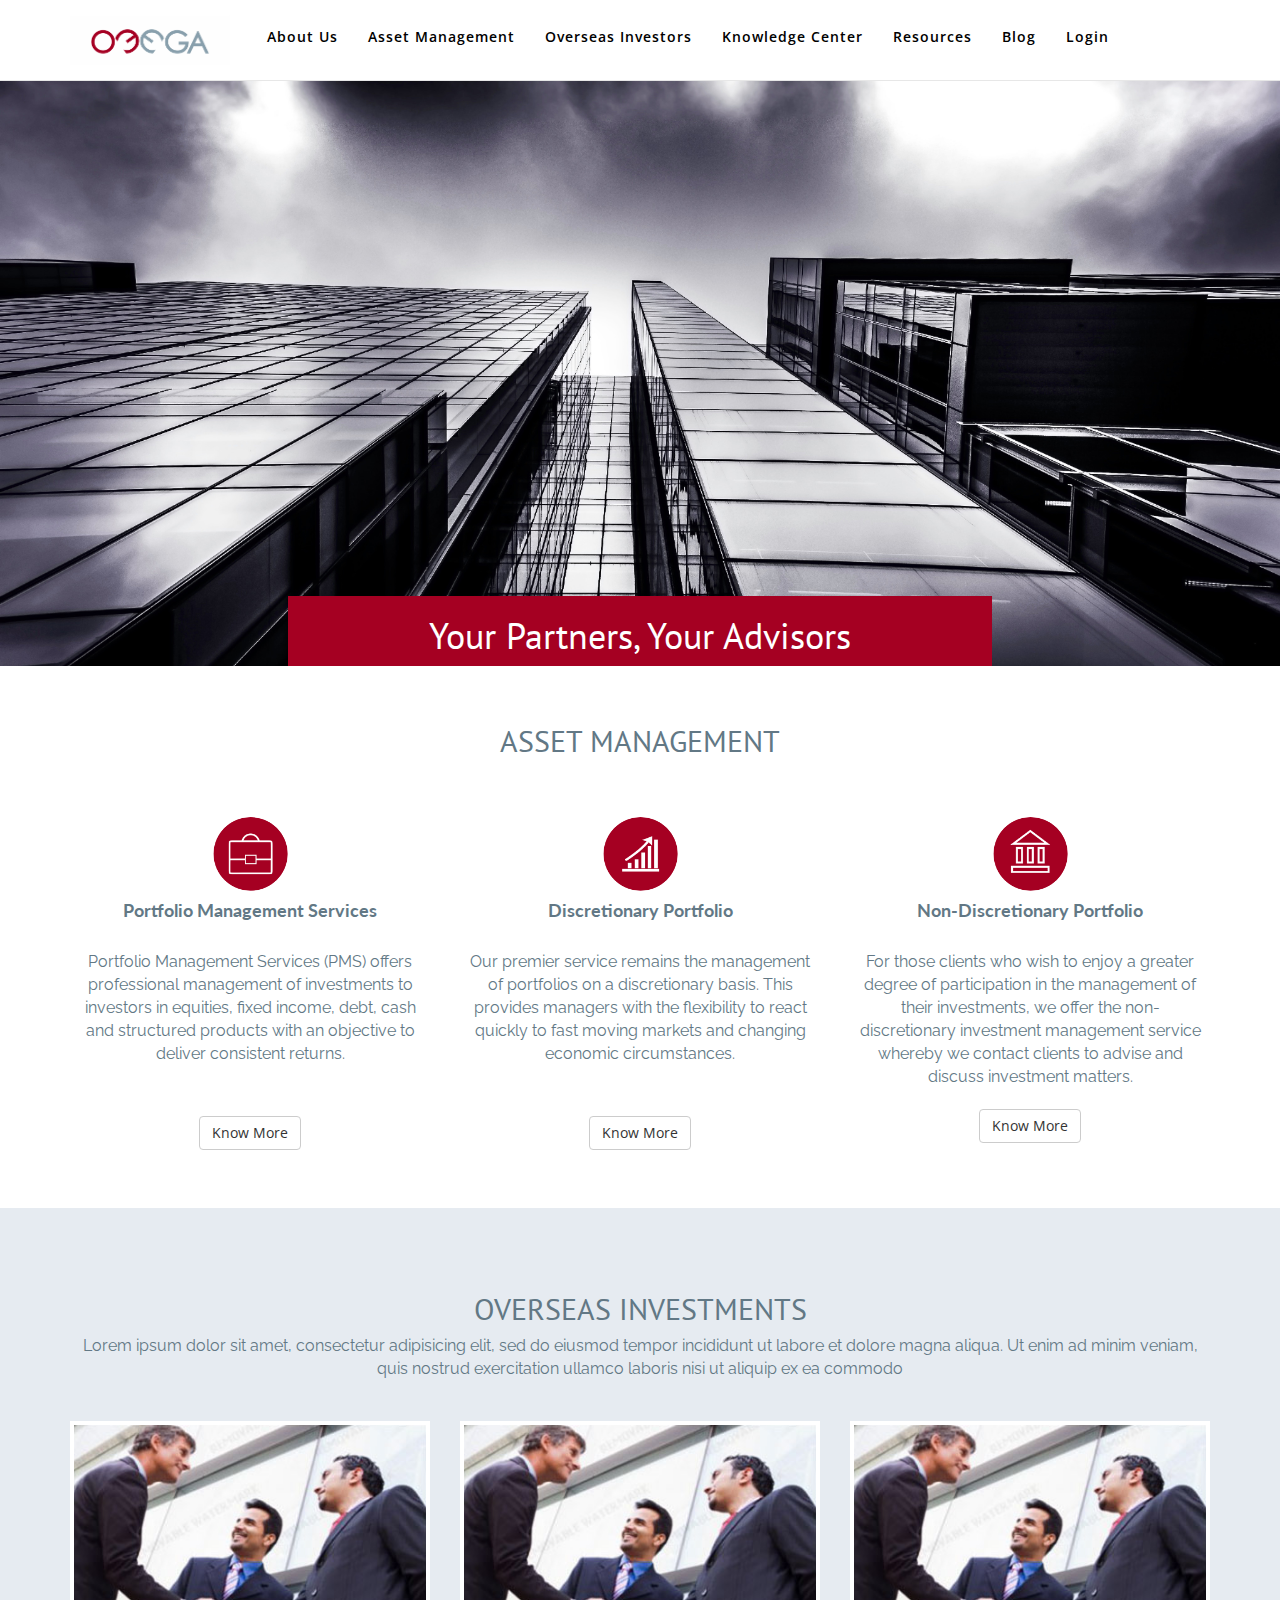
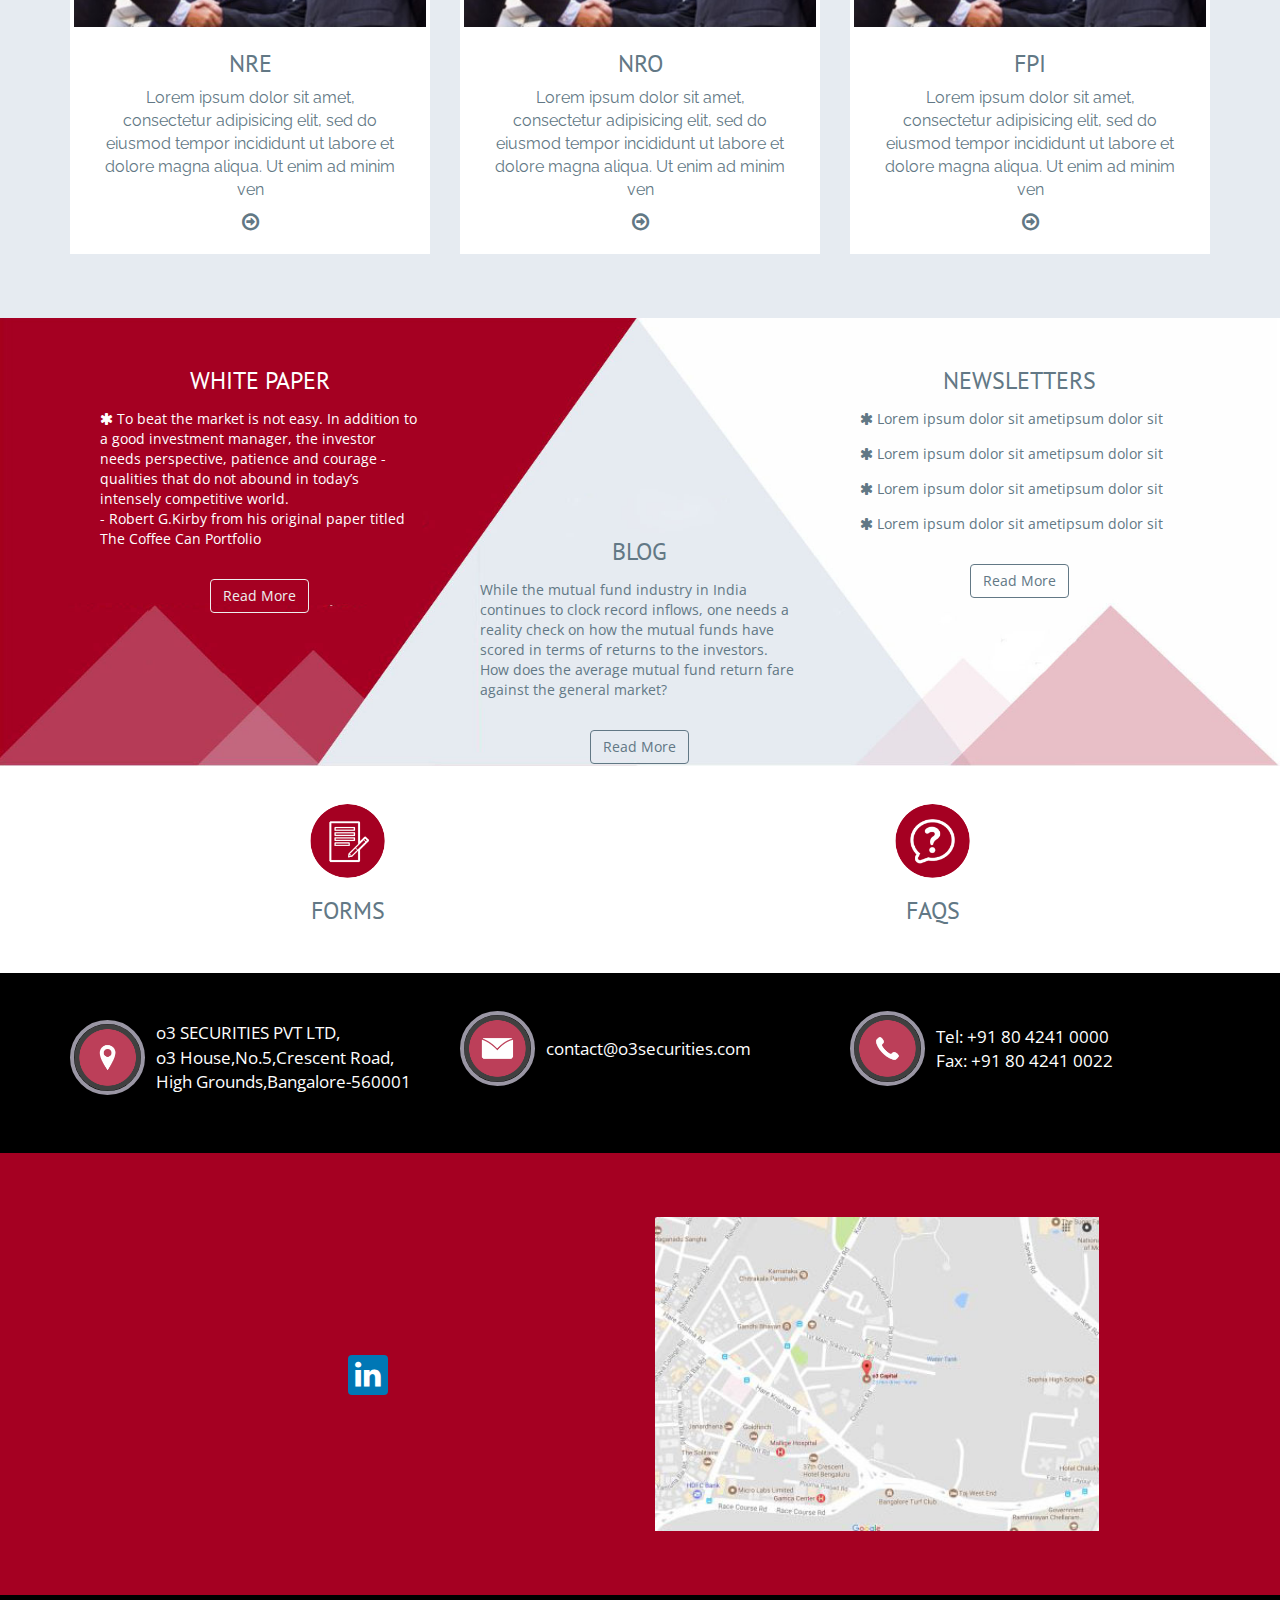
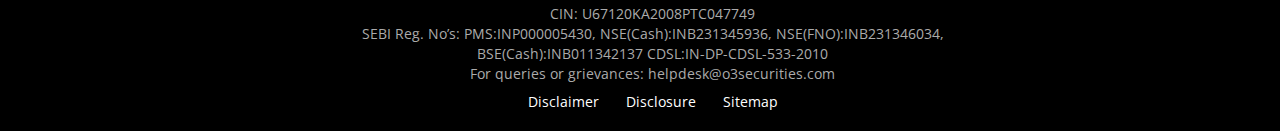
<file: index.html>
<!DOCTYPE html>
<html>
 <head>
    <meta charset="utf-8">
    <meta http-equiv="X-UA-Compatible" content="IE=edge">
    <meta name="viewport" content="width=device-width, initial-scale=1">
    <!-- The above 3 meta tags *must* come first in the head; any other head content must come *after* these tags -->
    <title>Omega|o3 Securities</title>
    <!-- fonts -->
    <link href="https://fonts.googleapis.com/css?family=Source+Sans+Pro:300,400,700" rel="stylesheet">
    <link href="https://fonts.googleapis.com/css?family=Open+Sans:300,400,600,700" rel="stylesheet">
    <link href="https://fonts.googleapis.com/css?family=Lato:400,700,900" rel="stylesheet">
     <link href="https://fonts.googleapis.com/css?family=PT+Sans:400,700" rel="stylesheet"> 
     <link href="https://fonts.googleapis.com/css?family=Raleway" rel="stylesheet"> 
     
    <!-- Bootstrap -->
    <link href="css/bootstrap.min.css" rel="stylesheet">
    <link rel="stylesheet" type="text/css" href="css/font-awesome.min.css">
    <link href="css/style.css" rel="stylesheet">
  </head>
<body>

  <nav class="navbar navbar-default navbar-fixed-top">
  <div class="container">
    <!-- Brand and toggle get grouped for better mobile display -->
    <div class="navbar-header">
      <button type="button" class="navbar-toggle collapsed" data-toggle="collapse" data-target="#bs-example-navbar-collapse-1" aria-expanded="false">
        <span class="sr-only">Toggle navigation</span>
        <span class="icon-bar"></span>
        <span class="icon-bar"></span>
        <span class="icon-bar"></span>
      </button>
      <a class="navbar-brand" href="index.html"><img src="images/Omega-Logo.png" alt="Omega-Logo" width="100%" height="50px"></a>
    </div>

    <!-- Collect the nav links, forms, and other content for toggling -->
    <div class="collapse navbar-collapse" id="bs-example-navbar-collapse-1">

      <ul class="nav navbar-nav navbar-center snip1322">
        
        <li><a href="aboutus.html">About us</a></li>
        <li><a href="asset-management.html">Asset Management</a></li>
        <li><a href="#">Overseas Investors</a></li>
        <li><a href="#">Knowledge Center</a></li>
        <li><a href="#">Resources</a></li>
        <li><a href="Blog.html">Blog</a></li>
        <li><a href="https://app.o3securities.com/wealthspectrum/app/login">Login</a></li>
      </ul>
    </div><!-- /.navbar-collapse -->
  </div><!-- /.container-fluid -->
</nav>

<article >
	<div id="home" class="container-fluid">
		<div class="row">
			<div class="col-sm-12 home-banner">
				<img src="images/home-banner.jpg" alt="home-banner" width="100%">
				<div class="banner-title">
					<h1>Your Partners, Your Advisors</h1>
				</div>
			</div>
		</div>
	</div>
</article>

<article id="asset-managment">
	<div class="container">
		<div class="row">
			<div class="col-sm-12 heading">
				<h2>Asset Management</h2>
			</div>
			<div class="col-sm-4 assets">
				<div class="icon">
					<img src="images/icons/icon - portfolio-mngmt-briefcase.png" alt="icons" width="100%">
				</div>
				<div class="desc">
					<h4>Portfolio Management Services</h4>
					<p>Portfolio Management Services (PMS) offers professional management of investments to investors in equities, fixed income, debt, cash and structured products with an objective to deliver consistent returns.</p>
                    <br>
				</div>
				<div class="assets-button">
					<a href="#" class="btn btn-default" role="button" href="asset-management.html">Know More</a> 
				</div>
			</div>
			<div class="col-sm-4 assets">
				<div class="icon">
					<img src="images/icons/icon-discretionery-port.png" alt="icons" width="100%">
				</div>
				<div class="desc">
					<h4>Discretionary Portfolio</h4>
					<p>Our premier service remains the management of portfolios on a discretionary basis. This provides managers with the flexibility to react quickly to fast moving markets and changing economic circumstances.</p>
                    <br>
				</div>
				<div class="assets-button">
					<a href="#" class="btn btn-default" role="button" href="asset-management.html">Know More</a> 
				</div>
			</div>
			<div class="col-sm-4 assets">
				<div class="icon">
					<img src="images/icons/Icon-non-discretionery.png" alt="icons" width="100%">
				</div>
				<div class="desc">
					<h4>Non-Discretionary Portfolio</h4>
					<p>For those clients who wish to enjoy a greater degree of participation in the management of their investments, we offer the non-discretionary investment management service whereby we contact clients to advise and discuss investment matters. 
</p>
				</div>
				<div class="assets-button">
					<a href="#" class="btn btn-default" role="button" href="asset-management.html">Know More</a> 
				</div>
			</div>

		</div>
	</div>
</article>

<article id="overseas-investments">
	<div class="container">
		<div class="row">
			<div class="col-sm-12 heading">
				<h2>Overseas investments</h2>
				<p>Lorem ipsum dolor sit amet, consectetur adipisicing elit, sed do eiusmod
				tempor incididunt ut labore et dolore magna aliqua. Ut enim ad minim veniam,
				quis nostrud exercitation ullamco laboris nisi ut aliquip ex ea commodo</p>
			</div>
			<div class="col-sm-4 overseas">
				<div>
					<div class="overseas-img">
						<img src="images/overeseas-img1.jpg" alt="overeseas-img" width="100%">
					</div>
					<div class="overseas-desc">
						<h3>NRE</h3>
						<p>Lorem ipsum dolor sit amet, consectetur adipisicing elit, sed do eiusmod
						tempor incididunt ut labore et dolore magna aliqua. Ut enim ad minim ven</p>
						<i class="fa fa-arrow-circle-o-right" aria-hidden="true"></i>
					</div>
				</div>
			</div>
			<div class="col-sm-4 overseas">
				<div>
					<div class="overseas-img">
						<img src="images/overeseas-img1.jpg" alt="overeseas-img" width="100%">
					</div>
					<div class="overseas-desc">
						<h3>NRO</h3>
						<p>Lorem ipsum dolor sit amet, consectetur adipisicing elit, sed do eiusmod
						tempor incididunt ut labore et dolore magna aliqua. Ut enim ad minim ven</p>
						<i class="fa fa-arrow-circle-o-right" aria-hidden="true"></i>
					</div>
				</div>
			</div>
			<div class="col-sm-4 overseas">
				<div>
					<div class="overseas-img">
						<img src="images/overeseas-img1.jpg" alt="overeseas-img" width="100%">
					</div>
					<div class="overseas-desc">
						<h3>FPI</h3>
						<p>Lorem ipsum dolor sit amet, consectetur adipisicing elit, sed do eiusmod
						tempor incididunt ut labore et dolore magna aliqua. Ut enim ad minim ven</p>
						<i class="fa fa-arrow-circle-o-right" aria-hidden="true"></i>
					</div>
				</div>
			</div>
		</div>
	</div>
</article>

<article id="knowledge">
	<div class="container">
		<div class="row">
			<div class="col-sm-12 knowledge-center">
				<div class="white-paper">
					<h3>White Paper</h3>
					<ul>
						<li><span><i class="fa fa-asterisk" aria-hidden="true"></i></span> 
                        To beat the market is not easy. In addition to a good investment manager, the investor needs perspective, patience and courage - qualities that do not abound in today’s intensely competitive world.<br>
                            - Robert G.Kirby from his original paper titled The Coffee Can Portfolio
                        
                        </li>
					</ul>
					<div class="white-paper-button">
						<a href="KnowledgeCenter.html" class="btn btn-default" role="button">Read More</a> 
					</div>
				</div>
				<div class="articles">
					<h3>Blog</h3>
					<ul>
						<li><span><i aria-hidden="true"></i></span> 
While the mutual fund industry in India continues to clock record inflows, one needs a
reality check on how the mutual funds have scored in terms of returns to the investors. How
does the average mutual fund return fare against the general market? </li>
					</ul>
					<div class="articles-button">
						<a href="Blog.html" class="btn btn-default" role="button">Read More</a> 
					</div>
				</div>
				<div class="newsletters">
					<h3>Newsletters</h3>
					<ul>
						<li><span><i class="fa fa-asterisk" aria-hidden="true"></i></span> Lorem ipsum dolor sit ametipsum dolor sit </li>
						<li><span><i class="fa fa-asterisk" aria-hidden="true"></i></span> Lorem ipsum dolor sit ametipsum dolor sit </li>
						<li><span><i class="fa fa-asterisk" aria-hidden="true"></i></span> Lorem ipsum dolor sit ametipsum dolor sit </li>
						<li><span><i class="fa fa-asterisk" aria-hidden="true"></i></span> Lorem ipsum dolor sit ametipsum dolor sit </li>
					</ul>
					<div class="newsletters-button">
						<a href="#" class="btn btn-default" role="button">Read More</a> 
					</div>
				</div>
				
			</div>
		</div>
	</div>
</article>
<article id="resource">
	<div class="container">
		<div class="row">
			<div class="col-sm-6">
				<a href="Broking and Demat AOF - Individual.pdf" target="_blank"><div class="icon">
					<img src="images/icons/Forms.png" alt="icons" width="100%">
				</div>
				<h3>Forms</h3></a>
			</div>
		
			<div class="col-sm-6">
				<a href="#myFAQs" data-toggle="modal" data-target="#myFAQs"><div class="icon">
					<img src="images/icons/FAQs.png" alt="icons" width="100%">
				</div>
				<h3>FAQs</h3></a>
			</div>
		</div>
	</div>


	<div class="container">
	  <!-- Modal -->
	  <div class="modal fade" id="myFAQs" role="dialog">
	    <div class="modal-dialog">
	      <!-- Modal content-->
	      <div class="modal-content">
	        <div class="modal-header">
	          <button type="button" class="close" data-dismiss="modal">&times;</button>
	          <h4 class="modal-title">FAQs</h4>
	        </div>
	       <!--  Put FAQs contents inside this div copy and paste fields as much you required -->
	        <div class="modal-body">
                <p>Omega is a Portfolio Management Services (PMS), offered by the o3 Securities. It offers professional management of investments to investors in equities, fixed income, debt, cash and structured products with an objective to deliver consistent returns. It gives the investors the freedom and flexibility to customize the portfolio in accordance with one’s personal preferences and financial goals.</p>
                
	          <h4>What are the benefits of Omega PMS?</h4>
	          <p>Ans: * Professionally Managed<br>
* Personalized attention/Continuous monitoring<br>
* Risk Control<br>
* Transparency and Flexibility<br>
* Hassle free operation</p>
				<hr>
			  <h4>Who can open a PMS account with o3 Securities Pvt Ltd.?</h4>
	          <p>Ans: You can open a PMS account with us, if you are:<br>
   1. Resident Individual<br>
   2. A Hindu Undivided Families (HUF)<br>
   3. Body Corporates (Private/Public)<br>
   4. Partnership Firm / Trust<br>
   5. An NRI, overseas company, firm, society or an overseas trust (subject to RBI approval)</p>
				<hr>
                <h4>Can a NRO/NRE avail of the Portfolio Management Service?</h4>
	          <p>The Portfolio Management Services is open for all Indian nationals, resident or otherwise. Both
NRO/NRE’s will have to open a bank and demat account with the custodian.
In addition to the above, NRE’s are required to open a Portfolio Investment Scheme (PIS)
through a designated bank pursuant to RBI/ SEBI guidelines. Speculative/ intraday transactions
are not allowed under PIS.</p>
				<hr>
                
             <h4>How do I open a portfolio management service account (PMS) with Omega PMS?</h4>
	          <p>You can open a PMS account by emailing or calling us at our exclusive PMS desk. Once we receive your request one of our executives will get in touch with you shortly. You can call us on: +91 80 42410000 or email us at: contact@o3securities.com</p>
				<hr>
              
            
            <h4>What are the modes through which I can make investments in Omega PMS?</h4>
	          <p>Apart from cash, the client can also hand over an existing portfolio of stocks, bonds or mutual funds to the Portfolio Manager which could be revamped to suit his profile. However, the Portfolio Manager may at his own sole discretion sell the said existing securities in favor of fresh investments.</p>
				<hr>
                
                <h4>Is there a minimum investment amount required to invest in Omega PMS?</h4>
	          <p>Yes, the minimum corpus is Rs 25 Lakhs as per the SEBI requirement.</p>
				<hr>
                
                <h4>The PMS account can be funded either in the form of cash via cheques/ bank transfer or in the form of securities.</h4>
	          <p>1. Cheques should be favouring o3 Securities Private Limited.<br>
2. Bank Transfer: You can also do an online transfer of funds in Indian Rupees to the
designated bank account via (RTGS/NEFT)</p>
				<hr>

                <h4>How can I add further investments to my existing PMS account with Omega PMS?</h4>
	          <p>1. Cheques should be favouring o3 Securities Private Limited.<br>
2. Bank Transfer: You can also do an online transfer of funds in Indian Rupees to the
designated bank account via (RTGS/NEFT)</p>
				<hr>

 <h4>Can I withdraw funds any time?</h4>
	          <p>Yes, you can withdraw funds anytime you want, provided your portfolio does not fall below the Rs.25 lacs limit, as per the SEBI requirement.</p>
				<hr>
                
       <h4>Does the Omega PMS have any lock-in period? </h4>
	          <p>Omega PMS has absolutely no lock-in period.</p>
				<hr>     
                
                <h4>Do you charge any exit load?</h4>
	          <p>No, except if you redeem in the first year there would be an exit load of 0.5%. Other than that, you can make part withdrawals from your portfolio for any amount provided your portfolio value does not fall below Rs.25 lacs as per SEBI requirement.</p>
				<hr>          

        <h4>What if I want to terminate my Omega PMS account?</h4>
	          <p>To terminate your PMS account, you will need to intimate us through an email or letter. In the event of a full withdrawal, please allow us about a weeks’ time for orderly trimming of your stock holdings. Tax implications, if any will be borne by the client.</p>
				<hr>          

                <h4>Are returns guaranteed by Omega PMS?</h4>
	          <p>As per SEBI rules, no portfolio manager can guarantee returns.</p>
				<hr>   

                <h4>Do you invest in Derivatives (Futures/Options)?</h4>
	          <p>Under SEBI guidelines, a Portfolio Manager is permitted to invest in the derivatives including transactions for the purpose of hedging and portfolio rebalancing. As a policy, we will be using derivatives only as a hedging strategy.</p>
                
				<hr>   

                <h4>What is the tax treatment in PMS investment?</h4>
	          <p>The tax liability of a PMS investor would remain the same as that of the investor accessing capital markets directly. However, the investor should consult his tax advisor for the same. We would provide the statement of accounts audited by one of the top accounting firms in the country to aid the investor in assessing his/ her tax liabilities. The audited statement is generated every six months..</p>
                
				<hr>   
                
                <h4>Can I meet my portfolio management/ Investment Advisory team and discuss about the portfolio?</h4>
	          <p>Yes, you can request for an appointment/call and we will arrange a meeting/call with our Investment advisory team for discussion regarding any query concerned to your portfolio.</p>
                
				<hr>   

                 <h4>Can I specify stocks/ sectors that I want or don’t want to hold?</h4>
	          <p>At the time of on boarding with us you can provide us with the list of securities, sectors, etc. which you do not want to invest in your portfolio due to reasons like conflict of interests, religious beliefs etc. and the same would be incorporated on execution of the portfolio.</p>
                
				<hr>   

            <h4>How can I monitor the performance of my portfolio?</h4>
	          <p>Clients will be provided the login credentials for accessing their portfolio through our website and mobile app.The portfolio reports will also be emailed to the clients during the first week of every month which will enable them to monitor and track the performance.</p>
                
				<hr> 



                
                
	        </div>
	        <div class="modal-footer">
	          <button type="button" class="btn btn-default" data-dismiss="modal">Close</button>
	        </div>
	      </div>
	      
	    </div>
	  </div>
	</div>

</article>



<article id="contact-details">
	<div class="container">
		<div class="row">
			<div class="col-sm-4">
				<ul>
					<li><a href="#">
							<div class="icon">
								<img src="images/icons/icon-location.png" alt="icons" width="100%">
							</div>
						</a>
					</li>
					<li><a href="#">o3 SECURITIES PVT LTD,<br>
                        o3 House,No.5,Crescent Road,<br>                             
                        High Grounds,Bangalore-560001   
                        

                    </a></li>
				</ul>
			</div>
			<div class="col-sm-4">
				<ul>
					<li><a href="#">
							<div class="icon">
								<img src="images/icons/icon-email.png" alt="icons" width="100%">
							</div>
						</a>
					</li>
					<li><a href="#">contact@o3securities.com</a></li>
				</ul>
			</div>
			<div class="col-sm-4">
				<ul>
					<li><a href="#">
							<div class="icon">
								<img src="images/icons/icon-contact.png" alt="icons" width="100%">
							</div>
						</a>
					</li>
					<li><a href="#">Tel: +91 80 4241 0000<br>
                        Fax: +91 80 4241 0022
                        </a></li>
				</ul>
			</div>
		</div>
	</div>
</article>

<article id="map">
	<div class="container">
		<div class="row">
			<div class="col-sm-6">
				<div class="social-links">
					<ul>
						
						<li><a href="https://www.linkedin.com/company/802673/" target="_blank"><i class="fa fa-linkedin" aria-hidden="true"></i></a></li>
						
					</ul>
				</div>
			</div>
			<div class="col-sm-6">
				<div class="map-image">
					<a href="https://www.google.co.in/maps/place/o3+Capital/@12.9867053,77.5798107,17z/data=!3m1!4b1!4m5!3m4!1s0x3bae168061b08e97:0x4949ac48b20bd58e!8m2!3d12.9867001!4d77.5819994?hl=en"><img src="images/map.jpg" alt="map" width="100%"></a>
				</div>
			</div>
		</div>
	</div>
</article>

<article id="bottom-bar">
	<div class="container">
		<div class="row">
			<div class="col-sm-12">
				<ul>
                    <li style="color:#ababab">CIN: U67120KA2008PTC047749<br>
SEBI Reg. No’s: PMS:INP000005430, NSE(Cash):INB231345936, NSE(FNO):INB231346034,<br> BSE(Cash):INB011342137 CDSL:IN-DP-CDSL-533-2010<br>
For queries or grievances: helpdesk@o3securities.com<br>
</li><br>
					<li><a href="#">Disclaimer</a></li>
					<li><a href="#">Disclosure</a></li>
					<li><a href="#">Sitemap</a></li>
				</ul>
			</div>
		</div>
	</div>
</article>
    <!-- jQuery (necessary for Bootstrap's JavaScript plugins) -->
    <script src="js/jquery-3.2.1.min.js"></script>
    <!-- Include all compiled plugins (below), or include individual files as needed -->
    <script src="js/bootstrap.min.js"></script>
</body>
</html>
</file>
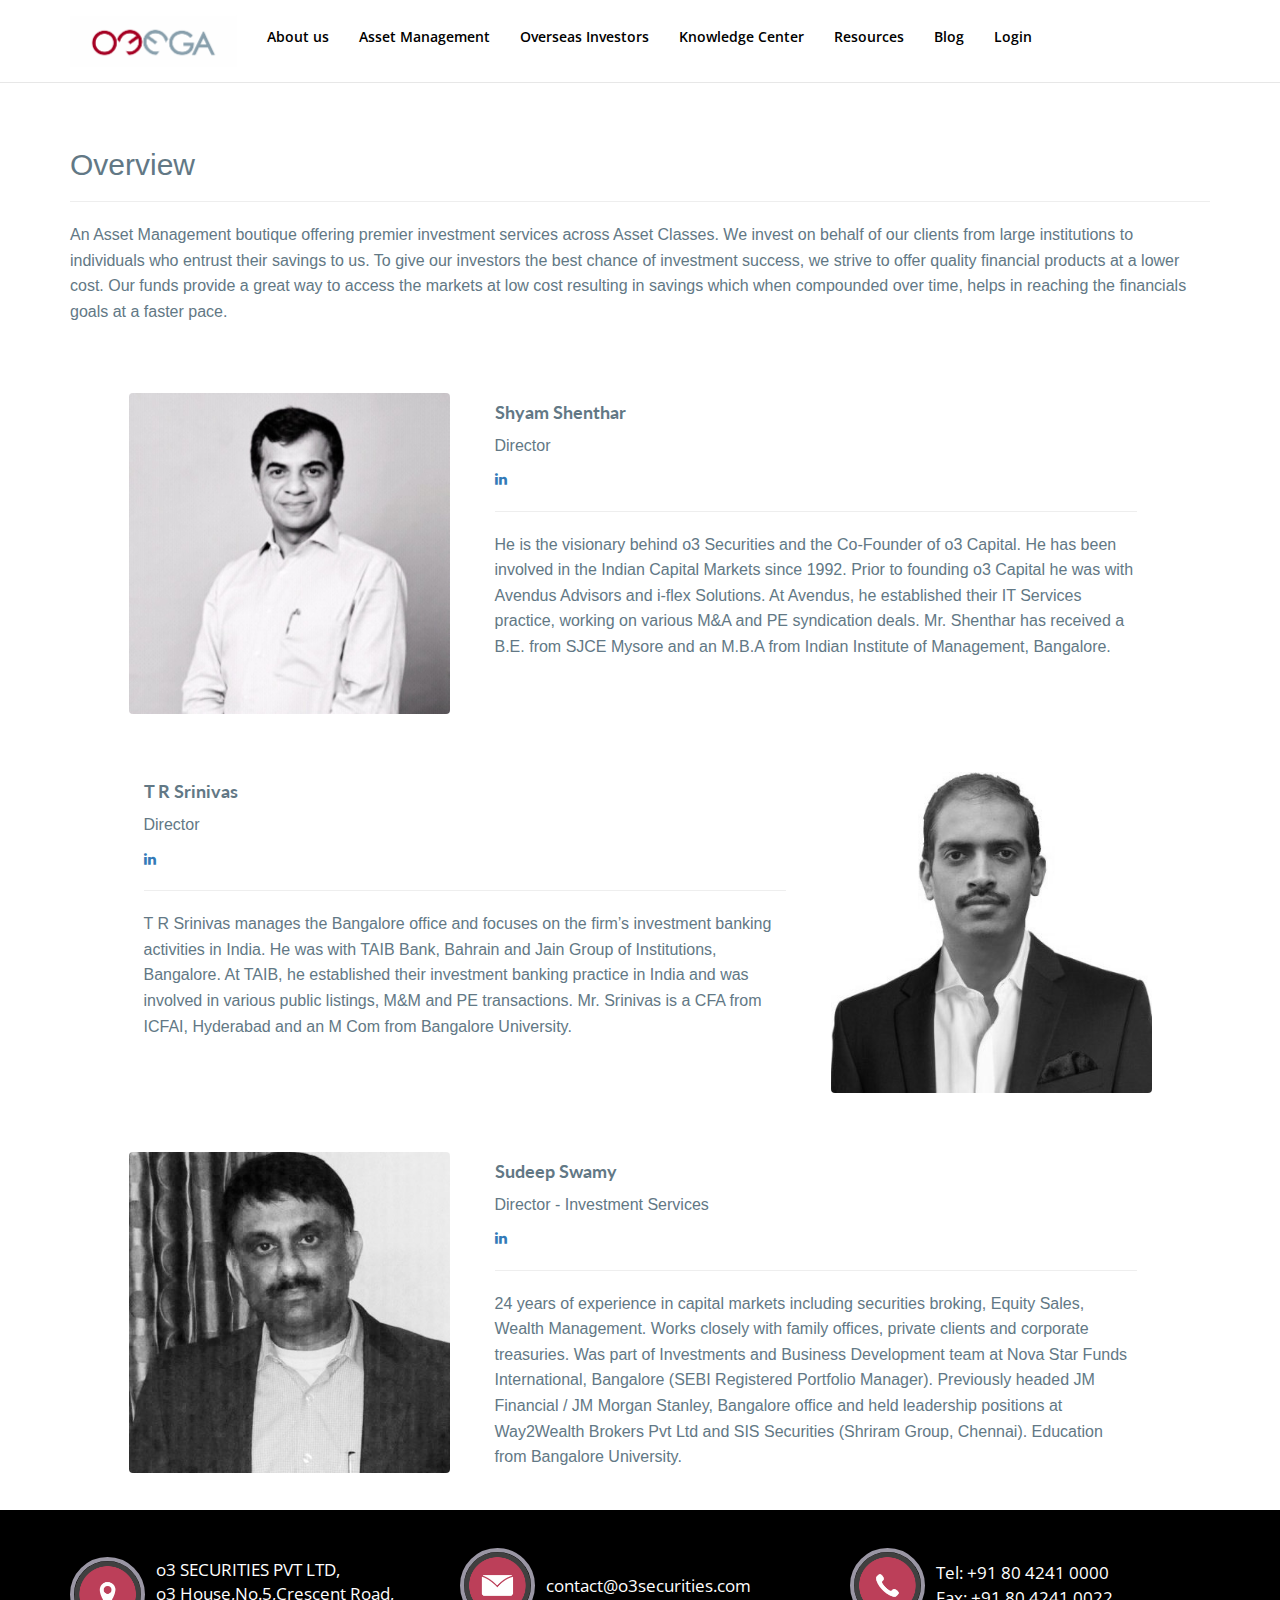
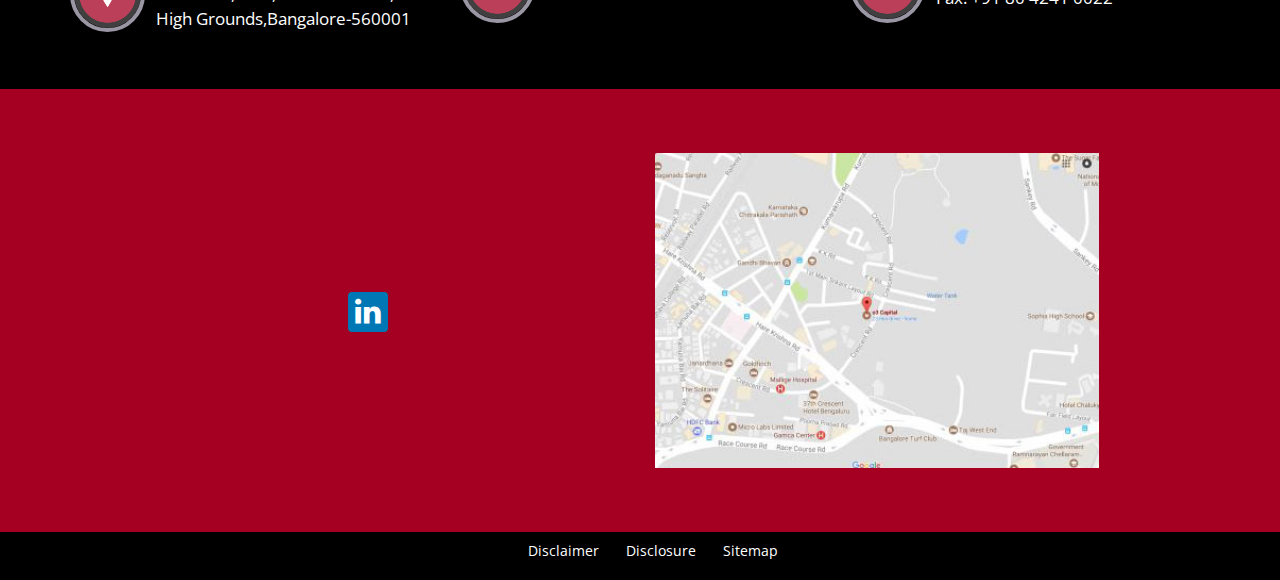
<file: aboutus.html>
<!DOCTYPE html>
<html>
 <head>
    <meta charset="utf-8">
    <meta http-equiv="X-UA-Compatible" content="IE=edge">
    <meta name="viewport" content="width=device-width, initial-scale=1">
    <!-- The above 3 meta tags *must* come first in the head; any other head content must come *after* these tags -->
    <title></title>
    <!-- fonts -->
    <link href="https://fonts.googleapis.com/css?family=Source+Sans+Pro:300,400,700" rel="stylesheet">
    <link href="https://fonts.googleapis.com/css?family=Open+Sans:300,400,600,700" rel="stylesheet">
    <link href="https://fonts.googleapis.com/css?family=Lato:400,700,900" rel="stylesheet">
    <!-- Bootstrap -->
    <link href="css/bootstrap.min.css" rel="stylesheet">
    <link rel="stylesheet" type="text/css" href="css/font-awesome.min.css">
    <link href="css/style.css" rel="stylesheet">
  </head>
<body>

  <nav class="navbar navbar-default navbar-fixed-top">
  <div class="container">
    <!-- Brand and toggle get grouped for better mobile display -->
    <div class="navbar-header">
      <button type="button" class="navbar-toggle collapsed" data-toggle="collapse" data-target="#bs-example-navbar-collapse-1" aria-expanded="false" float="right">
        <span class="sr-only">Toggle navigation</span>
        <span class="icon-bar"></span>
        <span class="icon-bar"></span>
        <span class="icon-bar"></span>
      </button>
      <a class="navbar-brand" href="index.html"><img src="images/Omega-Logo.png" alt="Omega-Logo" width="100%" height="50px" class="img-responsive"></a>
    </div>

    <!-- Collect the nav links, forms, and other content for toggling -->
    <div class="collapse navbar-collapse" id="bs-example-navbar-collapse-1">

      <ul class="nav navbar-nav navbar-center">
     
        <li><a href="aboutus.html">About us</a></li>
        <li><a href="asset-management.html">Asset Management</a></li>
        <li><a href="#">Overseas Investors</a></li>
        <li><a href="#">Knowledge Center</a></li>
        <li><a href="#">Resources</a></li>
        <li><a href="Blog.html">Blog</a></li>
          <li></li>
          <li><a href="https://app.o3securities.com/wealthspectrum/app/login">Login</a></li>
      </ul>
    </div><!-- /.navbar-collapse -->
  </div><!-- /.container-fluid -->
</nav>
    
    
 

<article id="about-us">
	<div class="container">
		<div class="row">
			<div class="col-sm-12 overview">
				<h2>Overview</h2>
				<hr>
				<p>An Asset Management boutique offering premier investment services across Asset Classes. We invest on behalf of our clients from large institutions to individuals who entrust their savings to us. To give our investors the best chance of investment success, we strive to offer quality financial products at a lower cost. Our funds provide a great way to access the markets at low cost resulting in savings which when compounded over time, helps in reaching the financials goals at a faster pace.</p>
			</div>
			<div class="col-sm-12 team">
				<div class="col-sm-4 team-mem-img">
					<img src="images/Shyam.jpg" alt="team-member" width="100%">
				</div>
				<div class="col-sm-8 about-team-mem">
					<h4>Shyam Shenthar</h4>
					<p>Director</p>
                    <span class="linkedin-link"><a href="https://www.linkedin.com/in/shenthar/?ppe=1" target="_blank"><i class="fa fa-linkedin" aria-hidden="true"></i></a></span>
					<hr>
					<p>He is the visionary behind o3 Securities and the Co-Founder of o3 Capital. He has been involved in the Indian Capital Markets since 1992. Prior to founding o3 Capital he was with Avendus Advisors and i-flex Solutions. At Avendus, he established their IT Services practice, working on various M&amp;A and PE syndication deals. Mr. Shenthar has received a B.E. from SJCE Mysore and an M.B.A from Indian Institute of Management, Bangalore. </p>
				</div>
			</div>
			<div class="col-sm-12 team">
				<div class="col-sm-8 about-team-mem" float="right">
					<h4>T R Srinivas</h4>
					<p>Director</p>
                    <span class="linkedin-link"><a href="https://www.linkedin.com/in/srinivastr/?ppe=1" target="_blank"><i class="fa fa-linkedin" aria-hidden="true"></i></a></span>
					<hr>
					<p>T R Srinivas manages the Bangalore office and focuses on the firm’s investment banking activities in India. He was with TAIB Bank, Bahrain and Jain Group of Institutions, Bangalore. At TAIB, he established their investment banking practice in India and was involved in various public listings, M&amp;M and PE transactions. Mr. Srinivas is a CFA from ICFAI, Hyderabad and an M Com from Bangalore University.</p>
				</div>
				<div class="col-sm-4 team-mem-img" float="right">
					<img src="images/Srini.jpg" alt="team-member" width="100%">
				</div>
			</div>
			<div class="col-sm-12 team">
				<div class="col-sm-4 team-mem-img">
					<img src="images/Sudeep.jpg" alt="team-member" width="100%" float="left">
				</div>
				<div class="col-sm-8 about-team-mem">
					<h4>Sudeep Swamy</h4>
					<p>Director - Investment Services</p>
                    <span class="linkedin-link"><a href="https://www.linkedin.com/in/sudeepsaami/?ppe=1" target="_blank"><i class="fa fa-linkedin" aria-hidden="true"></i></a></span>
					<hr>
					<p>24 years of experience in capital markets including securities broking, Equity Sales, Wealth Management. Works closely with family offices, private clients and corporate treasuries. Was part of Investments and Business Development team at Nova Star Funds International, Bangalore (SEBI Registered Portfolio Manager). Previously headed JM Financial / JM Morgan Stanley, Bangalore office and held leadership positions at Way2Wealth Brokers Pvt Ltd and SIS Securities (Shriram Group, Chennai). Education from Bangalore University. </p>
				</div>
			</div>
			
		</div>
	</div>
</article>






<article id="contact-details">
	<div class="container">
		<div class="row">
			<div class="col-sm-4">
				<ul>
					<li><a href="#">
							<div class="icon">
								<img src="images/icons/icon-location.png" alt="icons" width="100%">
							</div>
						</a>
					</li>
					<li><a href="#">o3 SECURITIES PVT LTD,<br>
                        o3 House,No.5,Crescent Road,<br>                             
                        High Grounds,Bangalore-560001   
                        

                    </a></li>
				</ul>
			</div>
			<div class="col-sm-4">
				<ul>
					<li><a href="#">
							<div class="icon">
								<img src="images/icons/icon-email.png" alt="icons" width="100%">
							</div>
						</a>
					</li>
					<li><a href="#">contact@o3securities.com</a></li>
				</ul>
			</div>
			<div class="col-sm-4">
				<ul>
					<li><a href="#">
							<div class="icon">
								<img src="images/icons/icon-contact.png" alt="icons" width="100%">
							</div>
						</a>
					</li>
					<li><a href="#">Tel: +91 80 4241 0000<br>
                        Fax: +91 80 4241 0022
                        </a></li>
				</ul>
			</div>
		</div>
	</div>
</article>

<article id="map">
	<div class="container">
		<div class="row">
			<div class="col-sm-6">
				<div class="social-links">
					<ul>
						
						<li><a href="https://www.linkedin.com/company/802673/" target="_blank"><i class="fa fa-linkedin" aria-hidden="true"></i></a></li>
						
					</ul>
				</div>
			</div>
			<div class="col-sm-6">
				<div class="map-image">
					<a href="#"><img src="images/map.jpg" alt="map" width="100%"></a>
				</div>
			</div>
		</div>
	</div>
</article>

<article id="bottom-bar">
	<div class="container">
		<div class="row">
			<div class="col-sm-12">
				<ul>
					<li><a href="#">Disclaimer</a></li>
					<li><a href="#">Disclosure</a></li>
					<li><a href="#">Sitemap</a></li>
				</ul>
			</div>
		</div>
	</div>
</article>
    <!-- jQuery (necessary for Bootstrap's JavaScript plugins) -->
    <script src="js/jquery-3.2.1.min.js"></script>
    <!-- Include all compiled plugins (below), or include individual files as needed -->
    <script src="js/bootstrap.min.js"></script>
</body>
</html>
</file>
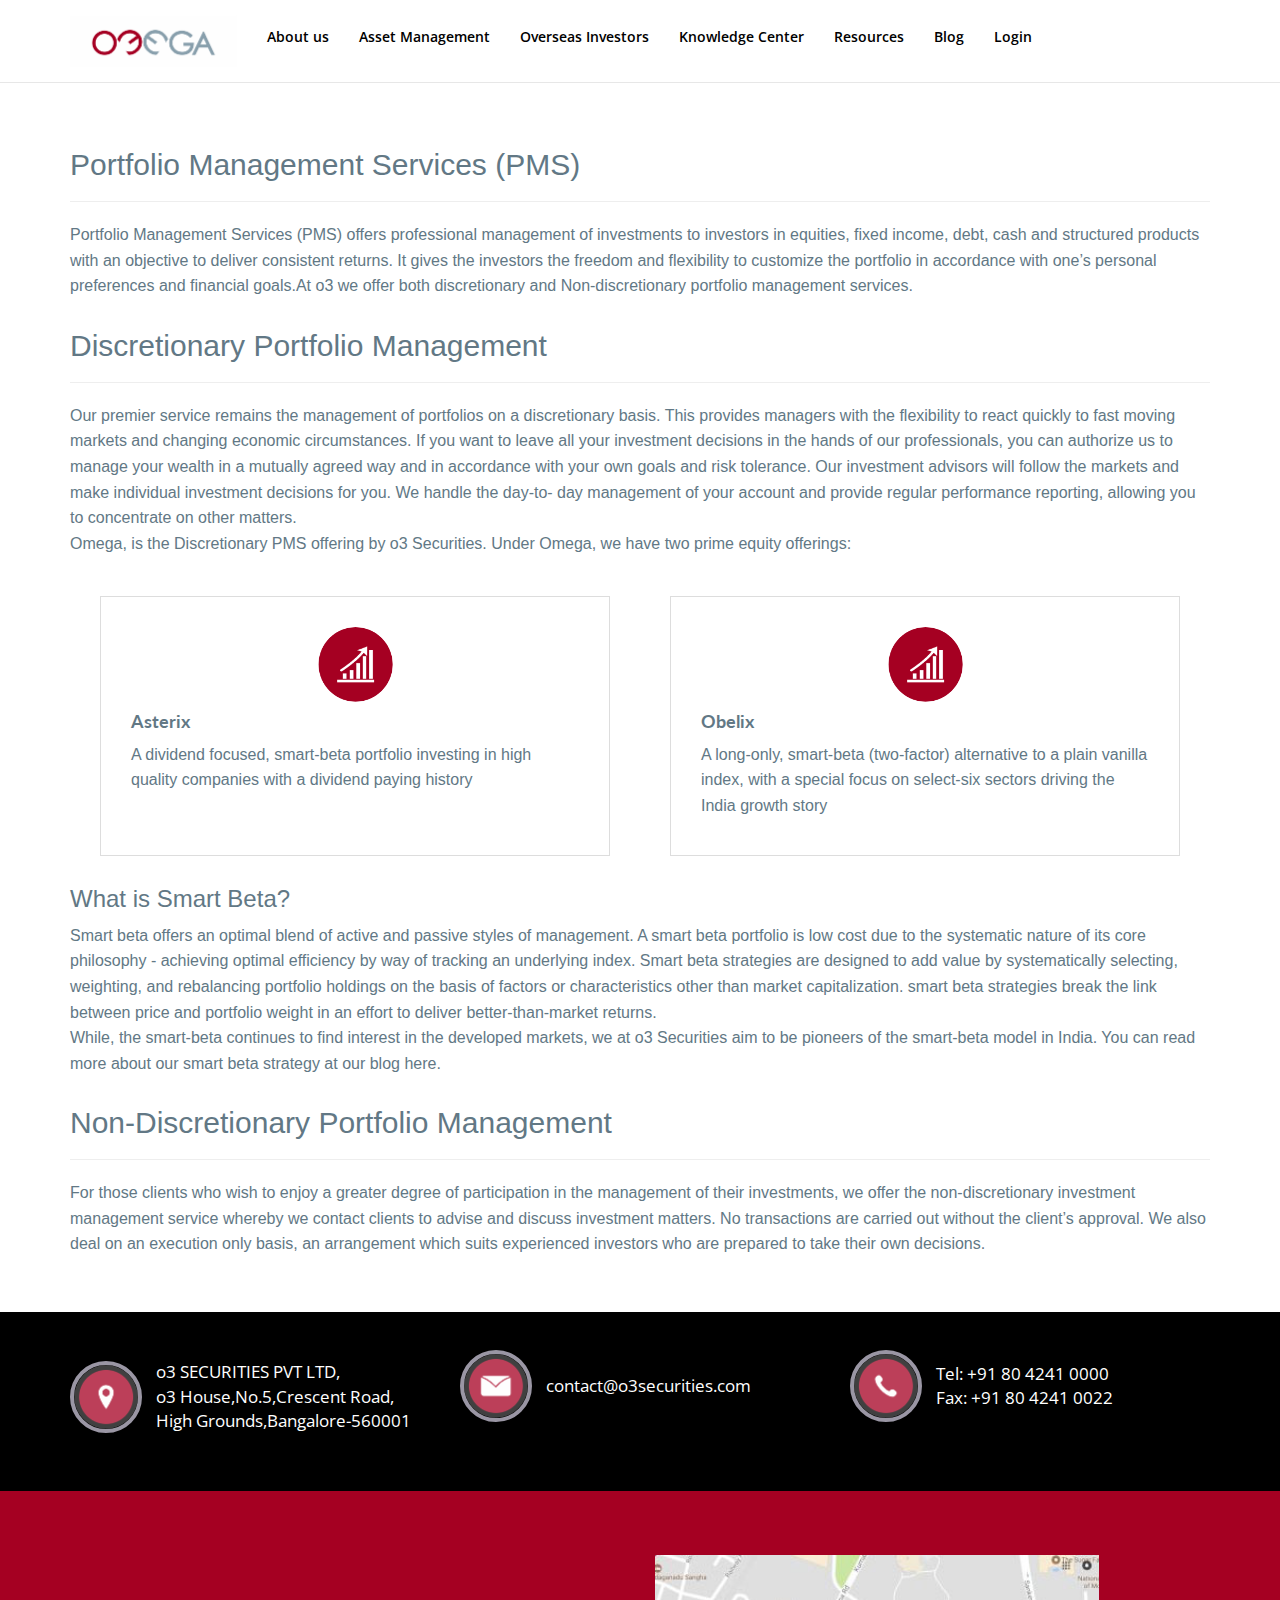
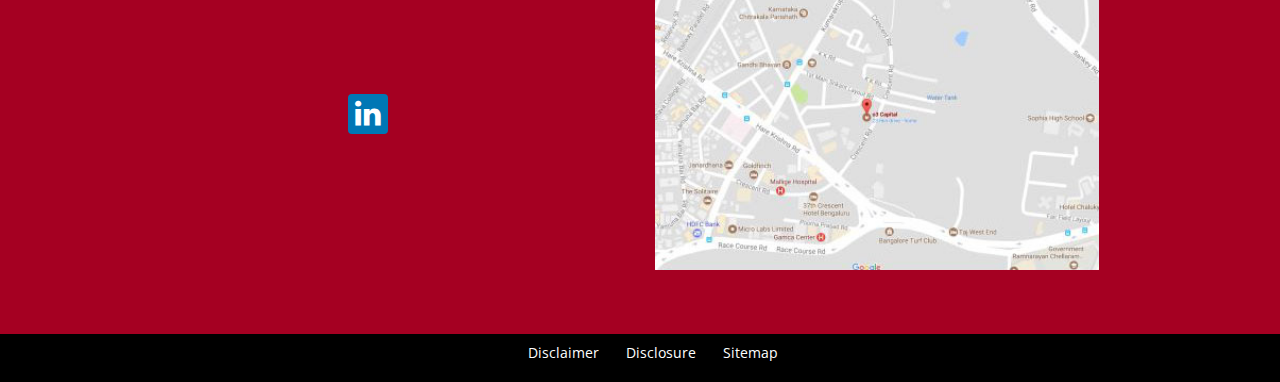
<file: asset-management.html>
<!DOCTYPE html>
<html>
 <head>
    <meta charset="utf-8">
    <meta http-equiv="X-UA-Compatible" content="IE=edge">
    <meta name="viewport" content="width=device-width, initial-scale=1">
    <!-- The above 3 meta tags *must* come first in the head; any other head content must come *after* these tags -->
    <title></title>
    <!-- fonts -->
    <link href="https://fonts.googleapis.com/css?family=Source+Sans+Pro:300,400,700" rel="stylesheet">
    <link href="https://fonts.googleapis.com/css?family=Open+Sans:300,400,600,700" rel="stylesheet">
    <link href="https://fonts.googleapis.com/css?family=Lato:400,700,900" rel="stylesheet">
    <!-- Bootstrap -->
    <link href="css/bootstrap.min.css" rel="stylesheet">
    <link rel="stylesheet" type="text/css" href="css/font-awesome.min.css">
    <link href="css/style.css" rel="stylesheet">
  </head>
<body>

  <nav class="navbar navbar-default navbar-fixed-top">
  <div class="container">
    <!-- Brand and toggle get grouped for better mobile display -->
    <div class="navbar-header">
      <button type="button" class="navbar-toggle collapsed" data-toggle="collapse" data-target="#bs-example-navbar-collapse-1" aria-expanded="false">
        <span class="sr-only">Toggle navigation</span>
        <span class="icon-bar"></span>
        <span class="icon-bar"></span>
        <span class="icon-bar"></span>
      </button>
      <a class="navbar-brand" href="index.html"><img src="images/Omega-Logo.png" alt="Omega-Logo" width="100%" height="50px" class="img-responsive"></a>
    </div>

    <!-- Collect the nav links, forms, and other content for toggling -->
    <div class="collapse navbar-collapse" id="bs-example-navbar-collapse-1">

      <ul class="nav navbar-nav navbar-center">
        <li><a href="aboutus.html">About us</a></li>
        <li><a href="asset-management.html">Asset Management</a></li>
        <li><a href="#">Overseas Investors</a></li>
        <li><a href="#">Knowledge Center</a></li>
        <li><a href="#">Resources</a></li>
        <li><a href="Blog.html">Blog</a></li>
          <li><a href="https://app.o3securities.com/wealthspectrum/app/login">Login</a></li>
      </ul>
    </div><!-- /.navbar-collapse -->
  </div><!-- /.container-fluid -->
</nav>

<article id="asset-management">
	<div class="container">
		<div class="row">
			<div class="col-sm-12">
				<h2>Portfolio Management Services (PMS)</h2>
				<hr>
				<p>Portfolio Management Services (PMS) offers professional management of investments to investors in equities, fixed income, debt, cash and structured products with an objective to deliver consistent returns. It gives the investors the freedom and flexibility to customize the portfolio in accordance with one’s personal preferences and financial goals.At o3 we offer both discretionary and Non-discretionary portfolio management services.</p>
			</div>
			<div class="col-sm-12">
				<h2>Discretionary Portfolio Management</h2>
				<hr>
				<p>Our premier service remains the management of portfolios on a discretionary basis. This provides managers with the flexibility to react quickly to fast moving markets and changing economic circumstances.
				If you want to leave all your investment decisions in the hands of our professionals, you can authorize us to manage your wealth in a mutually agreed way and in accordance with your own goals and risk tolerance.
				Our investment advisors will follow the markets and make individual investment decisions for you. We handle the day-to- day management of your account and provide regular performance reporting, allowing you to concentrate on other matters. <br>
				Omega, is the Discretionary PMS offering by o3 Securities. Under Omega, we have two prime equity offerings:</p>
				<div class="col-sm-6 offerings">
					<div>
						<div class="icon">
							<img src="images/icons/icon-discretionery-port.png" alt="icons" width="100%">
						</div>
						<div>
							<h4>Asterix</h4>
							<p>A dividend focused, smart-beta portfolio investing in high quality companies with a dividend paying history</p>
						</div>	
					</div>
					
				</div>
				<div class="col-sm-6 offerings">
					<div>
						<div class="icon">
							<img src="images/icons/icon-discretionery-port.png" alt="icons" width="100%">
						</div>
						<div>
							<h4>Obelix</h4>
							<p>A long-only, smart-beta (two-factor) alternative to a plain vanilla index, with a special focus on select-six sectors driving the India growth story</p>
						</div>	
					</div>
					
				</div>
				<h3>What is Smart Beta?</h3>
				<p>Smart beta offers an optimal blend of active and passive styles of management. A smart beta portfolio is low cost due to the systematic nature of its core philosophy - achieving optimal efficiency by way of tracking an underlying index.
				Smart beta strategies are designed to add value by systematically selecting, weighting, and rebalancing portfolio holdings on the basis of factors or characteristics other than market capitalization. smart beta strategies break the link between price and portfolio weight in an effort to deliver better-than-market returns. <br>While, the smart-beta continues to find interest in the developed markets, we at o3 Securities aim to be pioneers of the smart-beta model in India. You can read more about our smart beta strategy at our blog here.</p>
			</div>
			<div class="col-sm-12">
				<h2>Non-Discretionary Portfolio Management</h2>
				<hr>
				<p>For those clients who wish to enjoy a greater degree of participation in the management of their investments, we offer the non-discretionary investment management service whereby we contact clients to advise and discuss investment matters. No transactions are carried out without the client’s approval.
				We also deal on an execution only basis, an arrangement which suits experienced investors who are prepared to take their own decisions.</p>
                <br>
                <br>
			</div>
		</div>
	</div>
</article>






<article id="contact-details">
	<div class="container">
		<div class="row">
			<div class="col-sm-4">
				<ul>
					<li><a href="#">
							<div class="icon">
								<img src="images/icons/icon-location.png" alt="icons" width="100%" class="img-responsive">
							</div>
						</a>
					</li>
					<li><a href="#">o3 SECURITIES PVT LTD,<br>
                        o3 House,No.5,Crescent Road,<br>                             
                        High Grounds,Bangalore-560001   
                        

                    </a></li>
				</ul>
			</div>
			<div class="col-sm-4">
				<ul>
					<li><a href="#">
							<div class="icon">
								<img src="images/icons/icon-email.png" alt="icons" width="100%" class="img-responsive">
							</div>
						</a>
					</li>
					<li><a href="#">contact@o3securities.com</a></li>
				</ul>
			</div>
			<div class="col-sm-4">
				<ul>
					<li><a href="#">
							<div class="icon">
								<img src="images/icons/icon-contact.png" alt="icons" width="100%" class="img-responsive">
							</div>
						</a>
					</li>
					<li><a href="#">Tel: +91 80 4241 0000<br>
                        Fax: +91 80 4241 0022
                        </a></li>
				</ul>
			</div>
		</div>
	</div>
</article>

<article id="map">
	<div class="container">
		<div class="row">
			<div class="col-sm-6">
				<div class="social-links">
					<ul>
						
						<li><a href="https://www.linkedin.com/company/802673/" target="_blank"><i class="fa fa-linkedin" aria-hidden="true"></i></a></li>
						
					</ul>
				</div>
			</div>
			<div class="col-sm-6">
				<div class="map-image">
					<a href="#"><img src="images/map.jpg" alt="map" width="100%"></a>
				</div>
			</div>
		</div>
	</div>
</article>

<article id="bottom-bar">
	<div class="container">
		<div class="row">
			<div class="col-sm-12">
				<ul>
					<li><a href="#">Disclaimer</a></li>
					<li><a href="#">Disclosure</a></li>
					<li><a href="#">Sitemap</a></li>
				</ul>
			</div>
		</div>
	</div>
</article>
    <!-- jQuery (necessary for Bootstrap's JavaScript plugins) -->
    <script src="js/jquery-3.2.1.min.js"></script>
    <!-- Include all compiled plugins (below), or include individual files as needed -->
    <script src="js/bootstrap.min.js"></script>
</body>
</html>
</file>
<file: css/style.css>
/*
Theme Name: Omega
Theme URI: o3securities.com
Author: Minin Dsouza
Author URI: http://unifocusglobal.com
Description: .
Version: 1.0
*/
h1, h2, h3{
    font-family: 'PT Sans', sans-serif;
    font-weight: 400;
    color: #627885;
}



h4{
    font-family: 'Lato', sans-serif;
    font-weight: 700;
    color: #627885;
}

body{
   font-family: 'Open Sans', sans-serif;
   color: #627885; 
}

body, html { overflow-x:hidden; }

    
.snip1322 {
  font-family: 'Open Sans', sans-serif;
  text-align: center;
    text-transform:capitalize;
  letter-spacing: 1px;
}
.snip1322 * {
  -webkit-box-sizing: border-box;
  box-sizing: border-box;
  -webkit-transition: all 0.35s ease;
  transition: all 0.35s ease;
}
.snip1322 li {
  display: inline-block;
  list-style: outside none none;
  margin: 0.0em 0.0em;
  padding: 0;
}
.snip1322 a {
  padding: 0 0.6em;
  color: #000;
  position: relative;
  text-decoration: none;
}
.snip1322 a:before,
.snip1322 a:after {
  width: 3px;
  height: 0;
  position: absolute;
  content: '';
  -webkit-transition: all 0.35s ease;
  transition: all 0.35s ease;
  background-color: #000;
}
.snip1322 a:before {
  bottom: 0;
  right: 0;
}
.snip1322 a:after {
  top: 0;
  left: 0;
}
.snip1322 a:hover,
.snip1322 .current a {
  color: #000;
}
.snip1322 a:hover:before,
.snip1322 .current a:before,
.snip1322 a:hover:after,
.snip1322 .current a:after {
  height: 100%;
}


p{
    font-family: 'Raleway', sans-serif;
    font-weight:400;
    font-size: 16px;
    color: #627885;
}
.navbar-header {
    width: 16%;
    height: 100%;
}

.navbar-fixed-top{
    background-color:#fff; 
}
.navbar-center{
    margin-top: 12px;
}
.navbar-default .navbar-nav > li > a{
   
    color: #000;
    font-weight: 600; 
    vertical-align: middle;
}
.navbar-brand{
    height: 100%;
}
/*home*/

div#home{
    margin-top: 60px;
    
}
.home-banner{
    padding: 0;
}
.banner-title{
    background-color: #a50022;
    position: absolute;
    left: 22.5%;
    bottom: 0;
    width: 55%;
}
.banner-title h1{
    color: #fff;
    text-align: center;
}
.heading{
    padding-bottom: 30px;
    text-align: center;
}
.heading h2{
    text-align: center;
    text-transform: uppercase;
    color: #627885;
}


article#asset-managment{
    padding: 3% 0;
}
.icon{
    text-align: center;
}
.icon > img {
    border-radius: 50%;
    width: 75px;
}
article#asset-managment .desc{
    text-align: center;
}
article#asset-managment .desc h4{
    min-height: 40px;
}
.assets{
    padding: 20px;
}
.assets-button{
    text-align: center;
    margin-top: 20px;
}


article#overseas-investments{
    background-color: #e6ebf1;
    padding: 5% 0;
}

.overseas > div{
    background-color: #fff;
    overflow: hidden;
}
.overseas-img {
    border: 4px solid #fff;
}
.overseas-desc{
    overflow: hidden;
    padding: 0 30px 20px;
    text-align: center;
}
.overseas-desc .fa{
    font-size: 20px;
}


article#knowledge{
     background-image: url("../images/bg.jpg");
    background-size: 100% 100%;
    height: 35vw;
    overflow: hidden;
    background-position: center;
    background-repeat: no-repeat;
}
.knowledge-center{
    position: relative;
    overflow: hidden;
}
.knowledge-center h3{
    text-transform: uppercase;
    text-align: center;
}
.white-paper, .articles, .newsletters{
    width: 33.33%;
    box-sizing: border-box;
    overflow: hidden;
    float: left;
    position: relative;
    height: 300px;
    padding: 30px;
}
.white-paper, .white-paper h3{
    color: #fff;
}
.articles{
    margin-top: 15%;
}
.knowledge-center > div ul{
    padding: 0;
}
.knowledge-center > div ul > li{
    list-style-type: none;
    margin-top: 15px;
}
.white-paper-button,
.articles-button,
.newsletters-button{
    text-align: center;
    margin-top: 30px;
}
.white-paper-button .btn-default{
    background-color: transparent;
    border: 1px solid #eee;
    color: #eee;
}
.articles-button .btn-default,
.newsletters-button .btn-default{
    background-color: transparent;
    border: 1px solid #627885;
    color: #627885;
}



article#resource{
    padding: 3% 0;
}
article#resource h3{
    text-align: center;
    text-transform: uppercase;
}

article#blog{
    padding: 5% 0;
    background-image: url('../images/blog-bg.jpg');
    background-size: 100%;
    background-position: center;
    background-repeat: no-repeat;
    text-align: center;
}
article#blog h2, article#blog p{
    color: #fff;
    margin-bottom: 30px;
}

.italics{font-style:italic;}

article#contact-details{
    padding: 3% 0;
    background-color: #000000;
}
article#contact-details .icon > img{
    border: 4px solid #9a96a4;
}
article#contact-details .icon > img:hover{
    border: 4px solid #373737;
}

article#contact-details ul{
    padding: 0;
}
article#contact-details ul > li a{
    color: #fff;
    font-size: 17px;
}
article#contact-details ul > li{
    list-style-type: none;
    display: inline-block;
    color: #fff;
    vertical-align: middle;

}
article#contact-details ul > li:nth-child(1){
    width: 20%;
}
article#contact-details ul > li:nth-child(2){
    width: 78%;
    padding: 10px;
}

article#map{
    padding: 5% 0;
    background-color: #a50022;
}
article#map .map-image{
    width: 80%;
}
.social-links{
    margin-top: 25%;
    text-align: center;
}
.social-links > ul li{
    list-style-type: none;
    display: inline-block;
    width: 40px;
    height: 40px;
    background-color: #0077B5;
    border-radius: 4px;
    text-align: center;
}
.social-links > ul li .fa{
    font-size: 30px;
    color: #fff;
    line-height: 1.3;
}

article#bottom-bar{
    background-color: #000000;
    padding: 5px;
}
article#bottom-bar ul{
    text-align: center;
}
article#bottom-bar ul li a{
    color: #fff;    
}
article#bottom-bar ul li{
    list-style-type: none;
    display: inline-block;

    padding: 4px;
    margin-right: 15px;
}




/*About page*/
article#about-us{
    margin-top: 10%;
    line-height: 1.6;
}
.team{
    padding: 5% 5% 0;
    float:left;
}
.team > div{
    float: left;
    overflow: hidden;
}
.team > .team-mem-img{
    
    /* float:left; */
}
.team > .team-mem-img img{
   /* float:left; */
    border-radius: 4px;
}
.team > .about-team-mem{
   /* width: 80%; */
    padding: 30px;
    padding-top: 0;
}
.spotlight{
    margin-top: 30px;
}


/*asset management page*/
article#asset-management{
    margin-top: 10%;
    line-height: 1.6; 
}
.offerings{
    padding: 30px;
    
}
.offerings > div{
   border: 1px solid #ddd;
   padding: 30px;
   height: 260px; 
}


/*--------------------------------------------------------Media queries*------------------------------------------------/


/*********************************Large devices- desktop********************************/
@media (min-width: 1025px) and (max-width: 1366px){

/*****End*****/
}



/*********************************Medium devices- laptops and small desktops********************************/
@media only screen and (min-width: 992px) and (max-width: 1024px){



/*****End*****/
}


/*********************************Small devices- Tablets********************************/
@media only screen and (min-width: 768px) and (max-width: 991px){


/*****End*****/
 }


/*********************************Extra small devices-mobiles********************************/
@media only screen and (min-width: 480px) and (max-width: 767px){



/*****End*****/
}


/*********************************Extra small devices-small mobiles********************************/
@media only screen and (min-width: 320px) and (max-width: 479px){
.navbar-toggle{
    margin-right: 0;
    margin-top: 25px;
}
.navbar-header{
    background-color: transparent;
    width: 100%;
}
.navbar-brand{
    height: 100%;
    width: 60%;
}
.col-sm-12.home-banner > img{
    width: 130%;
}
.banner-title{
    width: 90%;
    left: 5%;
}
.banner-title h1{
    font-size: 23px;
}
article#knowledge{
    height: 100%;
    background-size: auto 100%;
    background-position: left;
}
.white-paper,
.articles,
.newsletters{
    height: 100%;
    width: 100%;
    padding: 30px;
}
.newsletters h3{
    color: #fff;
}
.newsletters ul li{
    color: #fff;
}
.newsletters-button .btn-default{
    border: 1px solid #eee;
    color: #eee;
}
.articles{
    margin-top: 0;
    background-color: #e6ebf1;
}
article#knowledge .container{
    padding: 0;
}
article#blog{
    background-size: auto 100%;
}
article#map .map-image{
    width: 100%;
}
article#contact-details ul > li a{
    font-size: 14px;
}
/*****End*****/
}
</file>
